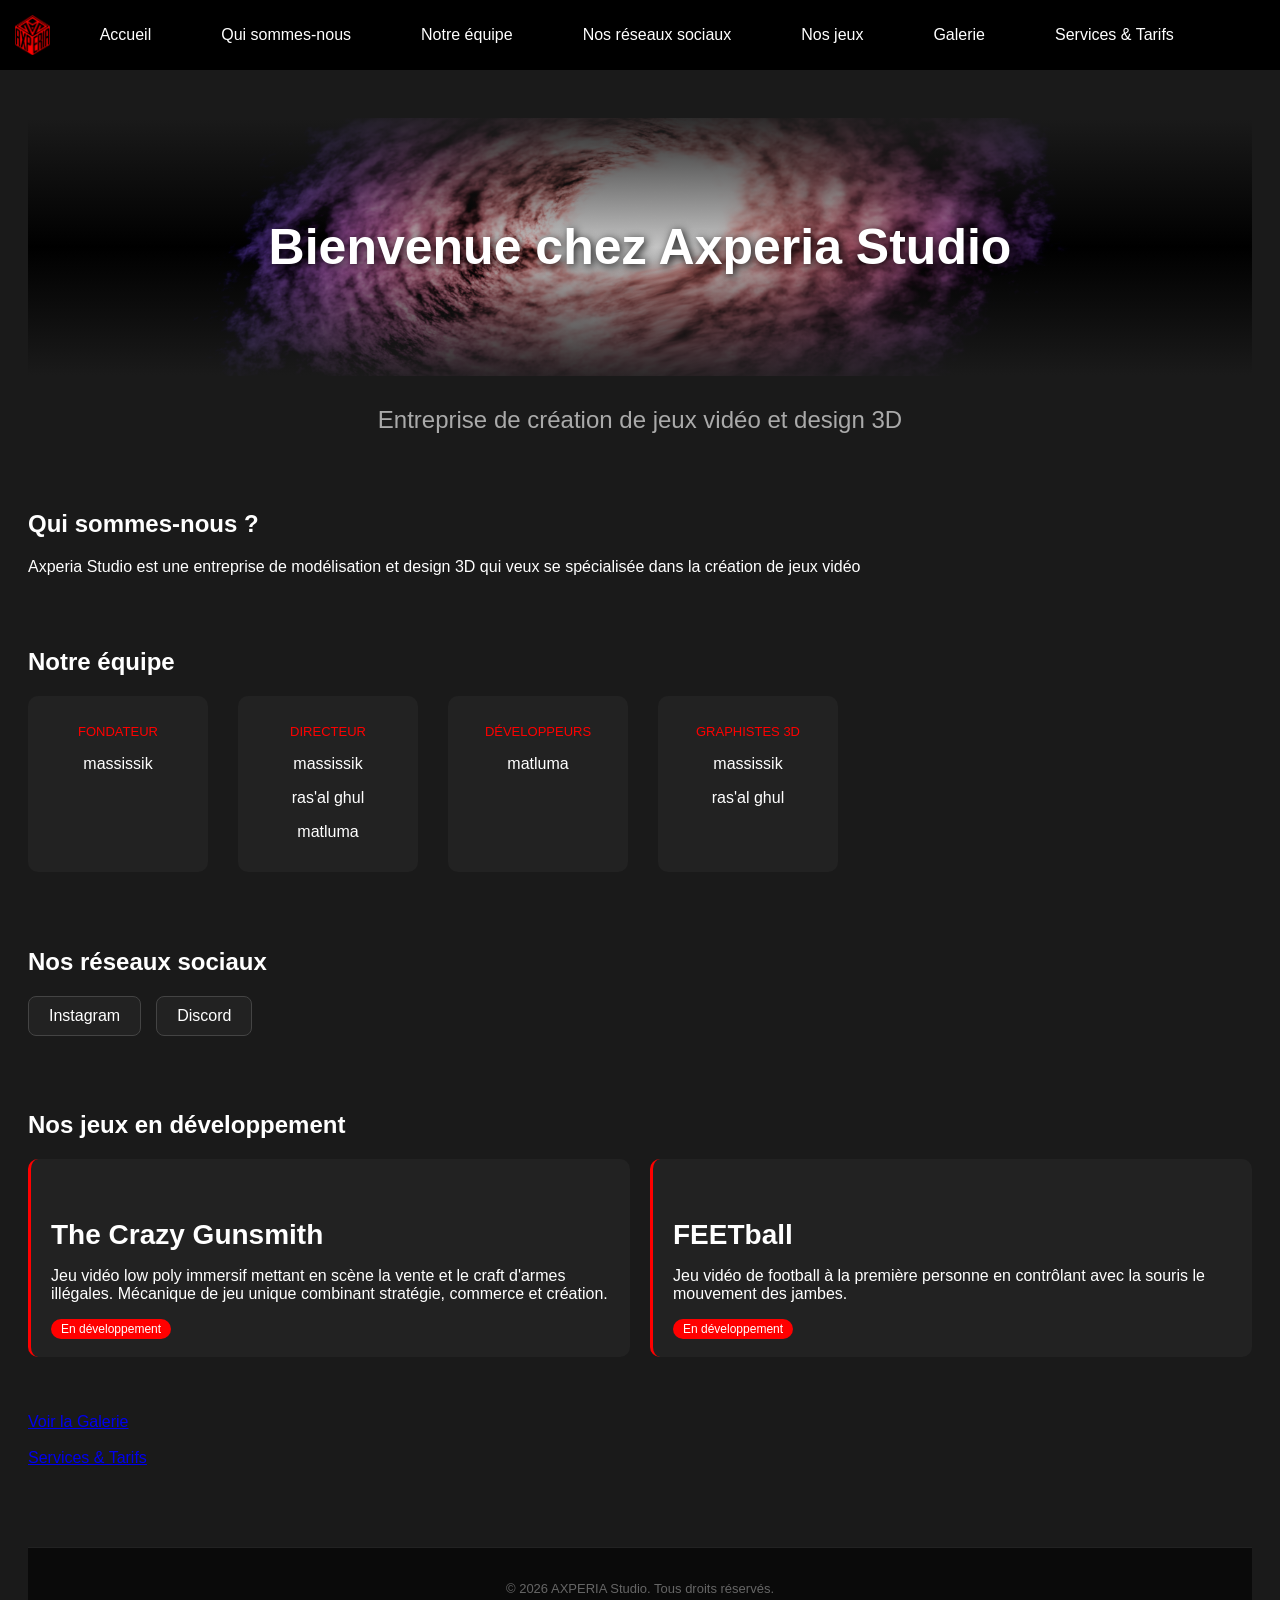
<file: index.html>
<!DOCTYPE html>
<html lang="fr">
<head>
    <meta charset="UTF-8">
    <title>Axperia Studio</title>
    <link rel="stylesheet" href="style.css">
    <link rel="icon" type="image/png" href="image/logo axpéria.png">
</head>
<body>

    <nav>
        <img src="image/Design logo axpéria.png" alt="Logo">
        <a href="index.html">Accueil</a>
        <a href="#qui">Qui sommes-nous</a>
        <a href="#equipe">Notre équipe</a>
        <a href="#reseaux">Nos réseaux sociaux</a>
        <a href="#jeux">Nos jeux</a>
        <a href="galerie.html">Galerie</a>
        <a href="services.html">Services & Tarifs</a>
    </nav>

    <div class="contenu">

        <h1 class="hero-title">Bienvenue chez Axperia Studio</h1>
        <h2 class="sous-titre">Entreprise de création de jeux vidéo et design 3D</h2>
        <br>
        <br>
        <h2 id="qui">Qui sommes-nous ?</h2>
        <p>Axperia Studio est une entreprise de modélisation et design 3D qui veux se spécialisée dans la création de jeux vidéo</p>
        <br>
        <br>
        <h2 id="equipe">Notre équipe</h2>
        <div class="equipe">
            <div class="membre">
                <p class="role">FONDATEUR</p>
                <p>massissik</p>
            </div>
            <div class="membre">
                <p class="role">DIRECTEUR</p>
                <p>massissik</p>
                <p>ras'al ghul</p>
                <p>matluma</p>
            </div>
            <div class="membre">
                <p class="role">DÉVELOPPEURS</p>
                <p>matluma</p>
            </div>
            <div class="membre">
                <p class="role">GRAPHISTES 3D</p>
                <p>massissik</p>
                <p>ras'al ghul</p>
            </div>
        </div>
        <br>
        <br>
        <h2 id="reseaux">Nos réseaux sociaux</h2>
        <div class="reseaux">
            <a href="https://www.instagram.com/axperia_studio?igsh=MWJnbHpsYjQ5b2h4cw==" target="_blank">Instagram</a>
            <a href="https://discord.gg/vbPe64zNx8" target="_blank">Discord</a>
        </div>
        <br>
        <br>
        <h2 id="jeux">Nos jeux en développement</h2>
        <div class="jeux">
            <div class="jeu">
                <h3>The Crazy Gunsmith</h3>
                <p>Jeu vidéo low poly immersif mettant en scène la vente et le craft d'armes illégales. Mécanique de jeu unique combinant stratégie, commerce et création.</p>
                <span class="statut">En développement</span>
            </div>
            <div class="jeu">
                <h3>FEETball</h3>
                <p>Jeu vidéo de football à la première personne en contrôlant avec la souris le mouvement des jambes.</p>
                <span class="statut">En développement</span>
            </div>
        </div>
        <br>
        <br>
        <a href="galerie.html">Voir la Galerie</a>
        <br>
        <br>
        <a href="services.html">Services & Tarifs</a>

    </div>

    <script src="script.js"></script>
    
    <footer>
        <p>© 2026 AXPERIA Studio. Tous droits réservés.</p>
    </footer>

</body>
</html>
</file>
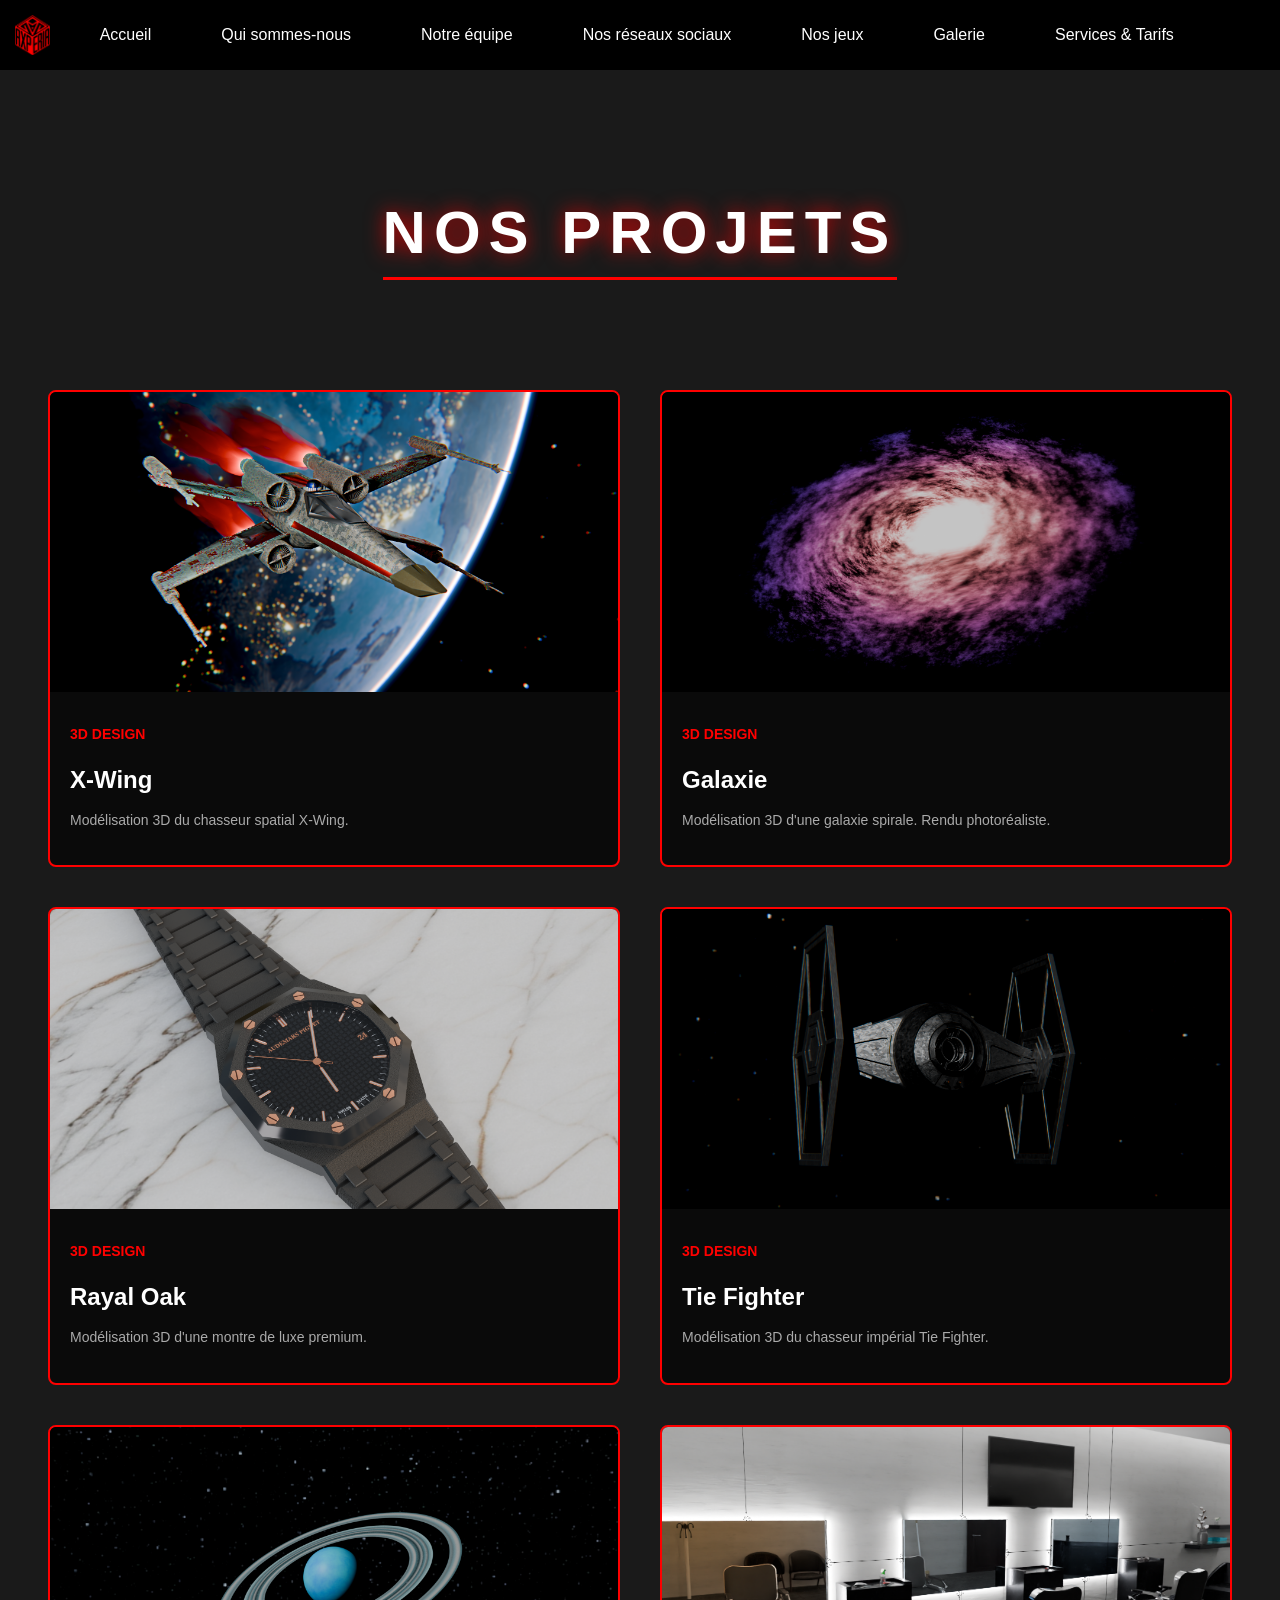
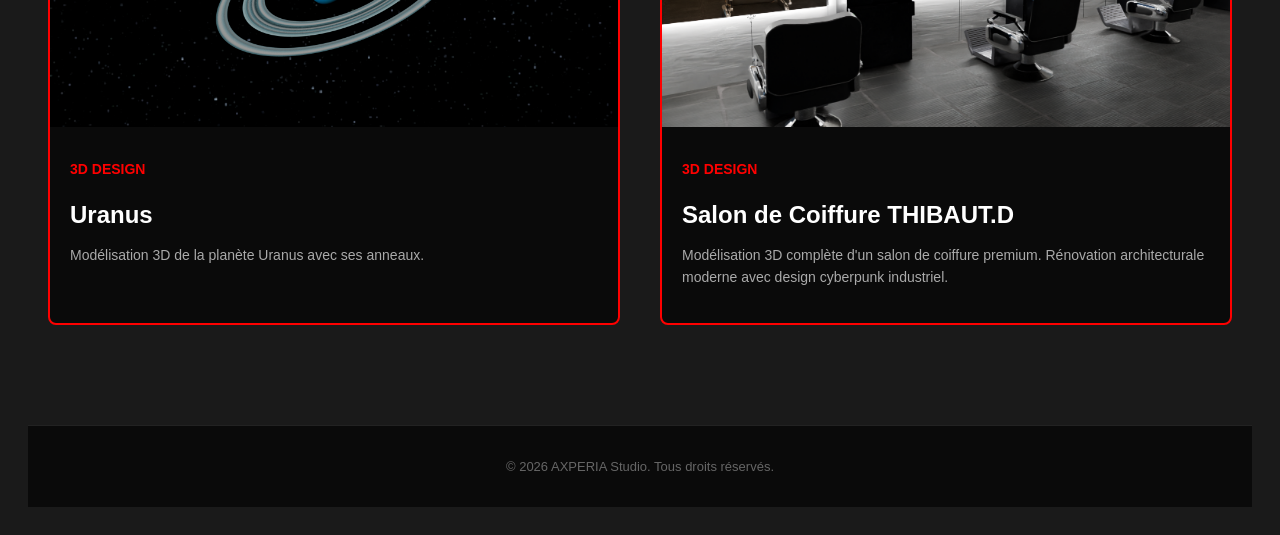
<file: galerie.html>
<!DOCTYPE html>
<html lang="fr">
<head>
    <meta charset="UTF-8">
    <title>Galerie - SiteAxperia</title>
    <link rel="stylesheet" href="style.css">
    <link rel="icon" type="image/png" href="image/logo axpéria.png">
</head>
<body>

    <nav>
        <img src="image/Design logo axpéria.png" alt="Logo">
        <a href="index.html">Accueil</a>
        <a href="index.html#qui">Qui sommes-nous</a>
        <a href="index.html#equipe">Notre équipe</a>
        <a href="index.html#reseaux">Nos réseaux sociaux</a>
        <a href="index.html#jeux">Nos jeux</a>
        <a href="galerie.html">Galerie</a>
        <a href="services.html">Services & Tarifs</a>
    </nav>

    <div class="projets-header">
        <h1>NOS PROJETS</h1>
    </div>

    <div class="projets-grid">

        <div class="projet-card">
            <div class="projet-image">
                <img src="image/X_WING.png" alt="X-Wing">
            </div>
            <div class="projet-info">
                <p class="projet-categorie">3D DESIGN</p>
                <h3>X-Wing</h3>
                <p class="projet-description">Modélisation 3D du chasseur spatial X-Wing.</p>
            </div>
        </div>

        <div class="projet-card">
            <div class="projet-image">
                <img src="image/Galaxie.png" alt="Galaxie">
            </div>
            <div class="projet-info">
                <p class="projet-categorie">3D DESIGN</p>
                <h3>Galaxie</h3>
                <p class="projet-description">Modélisation 3D d'une galaxie spirale. Rendu photoréaliste.</p>
            </div>
        </div>

        <div class="projet-card">
            <div class="projet-image">
                <img src="image/RAYAL_OAKpng.png" alt="Rayal Oak">
            </div>
            <div class="projet-info">
                <p class="projet-categorie">3D DESIGN</p>
                <h3>Rayal Oak</h3>
                <p class="projet-description">Modélisation 3D d'une montre de luxe premium.</p>
            </div>
        </div>

        <div class="projet-card">
            <div class="projet-image">
                <img src="image/starwars_fighter.png" alt="Tie Fighter">
            </div>
            <div class="projet-info">
                <p class="projet-categorie">3D DESIGN</p>
                <h3>Tie Fighter</h3>
                <p class="projet-description">Modélisation 3D du chasseur impérial Tie Fighter.</p>
            </div>
        </div>

        <div class="projet-card">
            <div class="projet-image">
                <img src="image/Uranus.png" alt="Uranus">
            </div>
            <div class="projet-info">
                <p class="projet-categorie">3D DESIGN</p>
                <h3>Uranus</h3>
                <p class="projet-description">Modélisation 3D de la planète Uranus avec ses anneaux.</p>
            </div>
        </div>

        <div class="projet-card">
            <div class="projet-image">
                <img src="image/image_saloncoiffure_2.png" alt="Salon de coiffure">
            </div>
            <div class="projet-info">
                <p class="projet-categorie">3D DESIGN</p>
                <h3>Salon de Coiffure THIBAUT.D</h3>
                <p class="projet-description">Modélisation 3D complète d'un salon de coiffure premium. Rénovation architecturale moderne avec design cyberpunk industriel.</p>
            </div>
        </div>

    </div>

    <script src="script.js"></script>

    <footer>
        <p>© 2026 AXPERIA Studio. Tous droits réservés.</p>
    </footer>

</body>
</html>
</file>
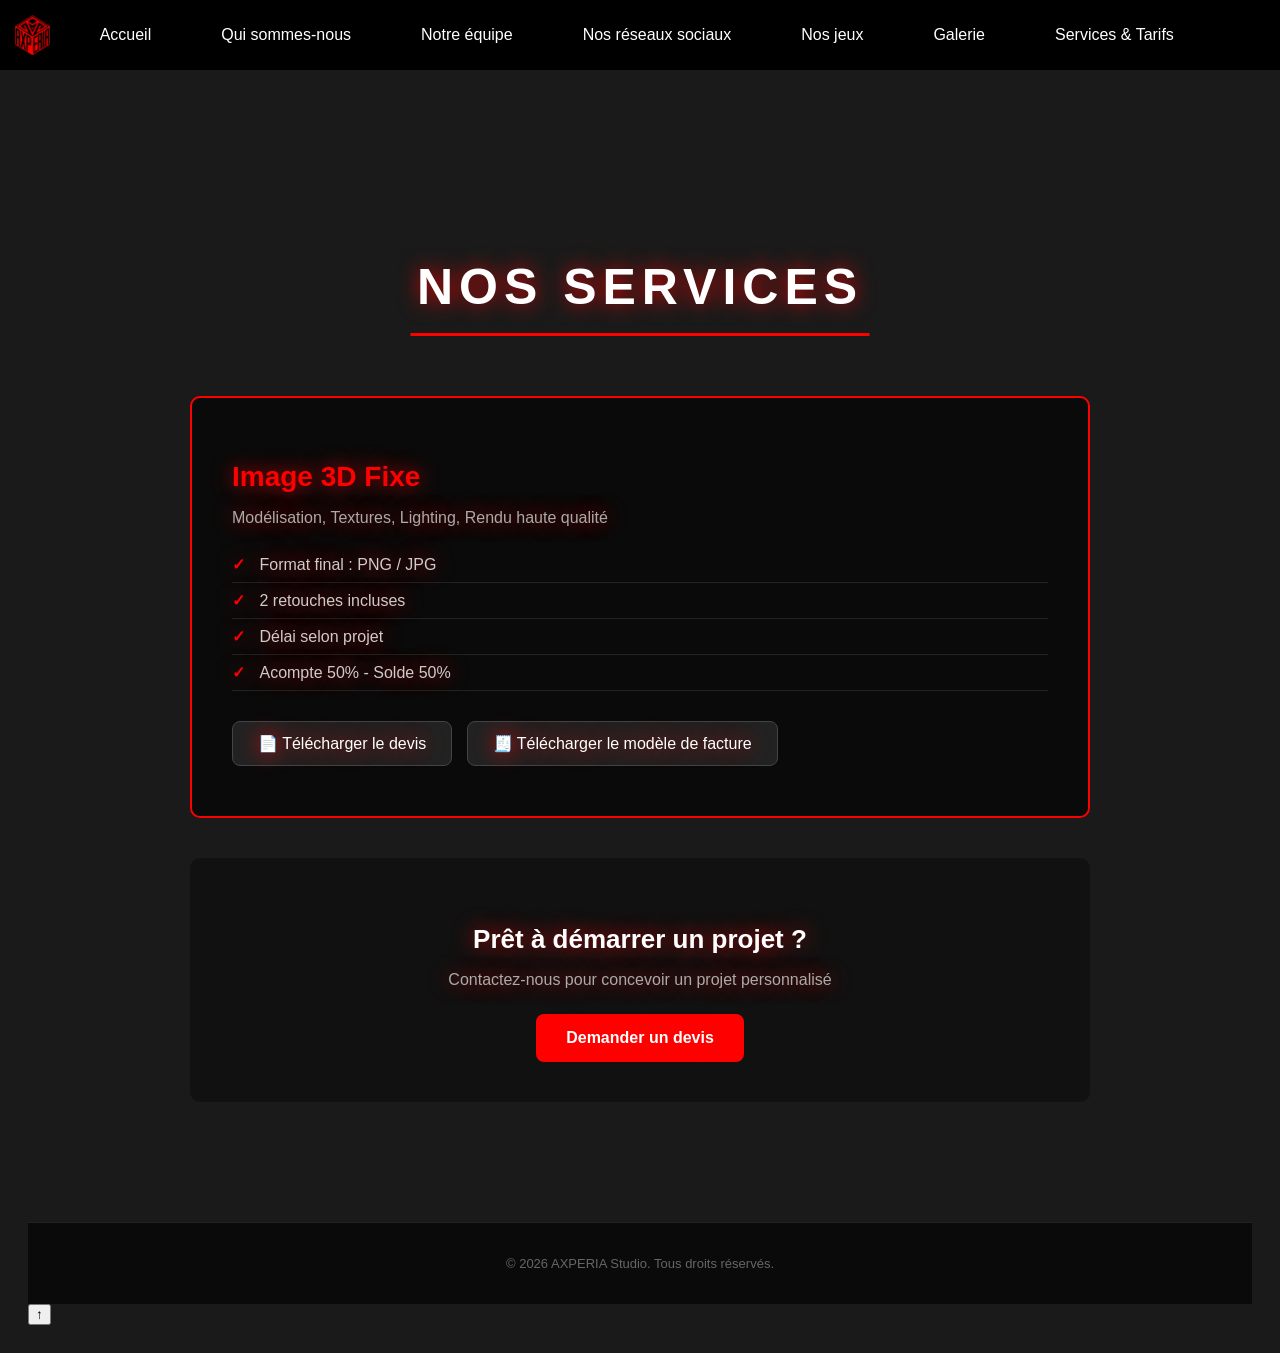
<file: services.html>
<!DOCTYPE html>
<html lang="fr">
<head>
    <meta charset="UTF-8">
    <title>Services & Tarifs - Axperia Studio</title>
    <link rel="stylesheet" href="style.css">
    <link rel="icon" type="image/png" href="image/logo axpéria.png">
</head>
<body>

    <nav>
        <img src="image/Design logo axpéria.png" alt="Logo">
        <a href="index.html">Accueil</a>
        <a href="index.html#qui">Qui sommes-nous</a>
        <a href="index.html#equipe">Notre équipe</a>
        <a href="index.html#reseaux">Nos réseaux sociaux</a>
        <a href="index.html#jeux">Nos jeux</a>
        <a href="galerie.html">Galerie</a>
        <a href="services.html">Services & Tarifs</a>
    </nav>

    <div class="services-container">
        <h1>NOS SERVICES</h1>
        
        <div class="service-card">
            <h2>Image 3D Fixe</h2>
            <p>Modélisation, Textures, Lighting, Rendu haute qualité</p>
            <ul>
                <li>Format final : PNG / JPG</li>
                <li>2 retouches incluses</li>
                <li>Délai selon projet</li>
                <li>Acompte 50% - Solde 50%</li>
            </ul>
            <a href="documents/Devis_axperia.pdf" download class="btn-download">📄 Télécharger le devis</a>
            <a href="documents/Facture_axperia.pdf" download class="btn-download">🧾 Télécharger le modèle de facture</a>
        </div>

        <div class="contact-cta">
            <h3>Prêt à démarrer un projet ?</h3>
            <p>Contactez-nous pour concevoir un projet personnalisé</p>
            <a href="mailto:axperia.studio@gmail.com" class="btn-primary">Demander un devis</a>
        </div>
    </div>

    <footer>
        <p>© 2026 AXPERIA Studio. Tous droits réservés.</p>
    </footer>

    <button id="btnHaut">↑</button>
    <script src="script.js"></script>

</body>
</html>
</file>
<file: style.css>
body {
    background-color: #262525;
    color: white;
}
.carte img {
    width: 200px;   /* largeur fixe */
    height: 150px;  /* hauteur fixe */
}
body {
    font-family: Arial, sans-serif;
    background-color: #1a1a1a;
    color: white;
    padding: 20px;
}

h1 {
    text-align: center;
    margin-bottom: 30px;
}

.galerie-container {
    display: flex;
    flex-wrap: wrap;
    justify-content: center;
    gap: 0;
}

.carte {
    text-align: center;
    padding: 15px;
    width: 200px;
    border-right: 1px solid #444;  /* fine barre de séparation */
}

.carte:last-child {
    border-right: none;  /* pas de barre sur la dernière carte */
}

.carte img {
    width: 180px;
    height: 180px;
    object-fit: cover;
    border-radius: 5px;
}

.carte p {
    margin-top: 8px;
    font-size: 14px;
    color: #ccc;
}
nav {
    position: fixed;  /* reste collée en haut même en scrollant */
    top: 0;
    width: 100%;
    background-color: #000000;
    display: flex;
    align-items: center;
    gap: 30px;
    padding: 10px 20px;
}

nav img {
    height: 40px;
}

nav a {
    color: white;
    text-decoration: none;
    font-size: 16px;
}

nav a:hover {
    color: red;
}
.carte img {
    transition: transform 0.3s ease;  /* animation fluide */
}

.carte img:hover {
    transform: scale(1.1);  /* zoom de 10% */
    cursor: pointer;
}
.contenu {
    opacity: 0;
    transition: opacity 1s ease;
}
body {
    padding-top: 70px;  /* pousse le contenu sous la navbar */
}

h1 {
    text-align: center;
    margin-top: 40px;
    font-size: 42px;
}
a[href^="mailto"] {
    color: rgb(255, 255, 255);
    text-decoration: none;
}

a[href^="mailto"]:hover {
    text-decoration: underline;
}
.sous-titre {
    text-align: center;
    font-size: 24px;
    color: #aaaaaa;  /* gris clair pour le différencier du titre */
    font-weight: normal;
    margin-top: 0;
}

/* Équipe */
.equipe {
    display: flex;
    gap: 30px;
    margin: 20px 0;
}

.membre {
    text-align: center;
    background-color: #222;
    padding: 15px;
    border-radius: 10px;
    width: 150px;
}

.membre img {
    width: 100px;
    height: 100px;
    border-radius: 50%;
    object-fit: cover;
}

.role {
    color: red;
    font-size: 13px;
}

/* Jeux */
.jeux {
    display: flex;
    gap: 20px;
    margin: 20px 0;
}

.jeu {
    background-color: #222;
    padding: 20px;
    border-radius: 10px;
    flex: 1;
    border-left: 3px solid red;
}

.statut {
    background-color: red;
    color: white;
    padding: 3px 10px;
    border-radius: 20px;
    font-size: 12px;
}

/* Réseaux */
.reseaux {
    display: flex;
    gap: 15px;
    margin: 20px 0;
}

.reseaux a {
    background-color: #222;
    color: white;
    padding: 10px 20px;
    border-radius: 8px;
    text-decoration: none;
    border: 1px solid #444;
}

.reseaux a:hover {
    border-color: red;
    color: red;
}

.contenu h3 {
    font-size: 28px;
    margin-top: 40px;
    margin-bottom: 15px;
}

.contenu h4 {
    font-size: 28px;
    margin-top: 40px;
    margin-bottom: 15px;
}

.contenu h6 {
    font-size: 28px;
    margin-top: 40px;
    margin-bottom: 15px;
}

html {
    scroll-behavior: smooth;
}
@media (max-width: 768px) {

    /* Navbar */
    nav {
        flex-wrap: wrap;
        justify-content: center;
        gap: 8px;
        padding: 10px;
    }

    nav img {
        width: 100%;
        height: 35px;
        object-fit: contain;
    }

    nav a {
        font-size: 12px;
        padding: 4px 8px;
        background-color: #222;
        border-radius: 5px;
    }

    /* Contenu */
    .contenu {
        padding: 10px 15px;
    }

    h1 {
        font-size: 26px;
        text-align: center;
    }

    .sous-titre {
        font-size: 16px;
        text-align: center;
    }

    /* Equipe */
    .equipe {
        flex-direction: column;
        align-items: center;
    }

    .membre {
        width: 90%;
    }

    /* Jeux */
    .jeux {
        flex-direction: column;
    }

    .jeu {
        width: 100%;
    }

    /* Réseaux */
    .reseaux {
        flex-direction: column;
        align-items: flex-start;
        gap: 10px;
    }

    .reseaux a {
        width: 90%;
        text-align: center;
    }

    /* Bouton retour en haut */
    #btnHaut {
        width: 40px;
        height: 40px;
        font-size: 18px;
        bottom: 15px;
        right: 15px;
    }

    /* Galerie */
    .galerie-container {
        flex-direction: column;
        align-items: center;
    }

    .carte {
        width: 90%;
        border-right: none;
        border-bottom: 1px solid #444;
    }

    .carte img {
        width: 100%;
        height: 250px;
    }
}

footer {
    background-color: #0a0a0a;
    color: #666;
    text-align: center;
    padding: 20px;
    margin-top: 80px;
    border-top: 1px solid #222;
    font-size: 13px;
}

/* Header projets */
.projets-header {
    text-align: center;
    margin: 80px 0 60px;
}

.projets-header h1 {
    font-size: 60px;
    color: white;
    letter-spacing: 8px;
    text-shadow: 0 0 20px rgba(255, 0, 0, 0.8);
    border-bottom: 3px solid red;
    display: inline-block;
    padding-bottom: 10px;
}

/* Grille de projets */
.projets-grid {
    display: grid;
    grid-template-columns: repeat(auto-fit, minmax(400px, 1fr));
    gap: 40px;
    max-width: 1400px;
    margin: 0 auto;
    padding: 20px;
}

/* Carte projet */
.projet-card {
    background-color: #0a0a0a;
    border: 2px solid red;
    border-radius: 8px;
    overflow: hidden;
    transition: transform 0.3s;
}

.projet-card:hover {
    transform: translateY(-5px);
}

.projet-image {
    position: relative;
    height: 300px;
    overflow: hidden;
}

.projet-image img {
    width: 100%;
    height: 100%;
    object-fit: cover;
}

.badge {
    position: absolute;
    top: 15px;
    right: 15px;
    padding: 8px 15px;
    border-radius: 20px;
    font-size: 12px;
    font-weight: bold;
}

.badge.termine {
    background-color: #28a745;
    color: white;
}

.badge.en-cours {
    background-color: #ffc107;
    color: black;
}

.projet-info {
    padding: 20px;
}

.projet-categorie {
    color: red;
    font-size: 14px;
    margin-bottom: 10px;
    font-weight: bold;
}

.projet-info h3 {
    font-size: 24px;
    margin-bottom: 15px;
    color: white;
}

.projet-description {
    color: #aaa;
    font-size: 14px;
    line-height: 1.6;
}

@media (max-width: 768px) {
    .projets-grid {
        grid-template-columns: 1fr;
    }
}

nav {
    position: fixed;
    top: 0;
    left: 0;
    right: 0;
    background-color: #000000;
    display: flex;
    align-items: center;
    gap: 30px;
    padding: 10px 20px;
    z-index: 1000;
}

.services-container {
    max-width: 900px;
    margin: 100px auto 60px;
    padding: 40px;
    text-shadow: 0 0 20px rgba(255, 0, 0, 0.8);
}

.services-container h1 {
    text-align: center;
    font-size: 50px;
    color: white;
    letter-spacing: 6px;
    margin-bottom: 60px;
    display: block;
    padding-bottom: 20px;
    position: relative;
}

/* Le trait sous le titre */
.services-container h1::after {
    content: '';
    position: absolute;
    bottom: 0;
    left: 50%;
    transform: translateX(-50%);
    width: 51%;  /* Largeur du trait */
    height: 3px;
    background-color: red;
}

.service-card {
    background-color: #0a0a0a;
    border: 2px solid red;
    border-radius: 10px;
    padding: 40px;
    margin-bottom: 40px;
}

.service-card h2 {
    color: red;
    font-size: 28px;
    margin-bottom: 15px;
}

.service-card p {
    color: #aaa;
    font-size: 16px;
    margin-bottom: 20px;
}

.service-card ul {
    list-style: none;
    padding: 0;
    margin: 20px 0;
}

.service-card ul li {
    color: #ccc;
    padding: 8px 0;
    border-bottom: 1px solid #222;
}

.service-card ul li:before {
    content: "✓ ";
    color: red;
    font-weight: bold;
    margin-right: 10px;
}

.btn-download {
    display: inline-block;
    background-color: #222;
    color: white;
    padding: 12px 25px;
    margin: 10px 10px 10px 0;
    border-radius: 8px;
    text-decoration: none;
    border: 1px solid #444;
}

.btn-download:hover {
    background-color: red;
    border-color: red;
}

.contact-cta {
    text-align: center;
    background-color: #111;
    padding: 40px;
    border-radius: 10px;
    margin-top: 40px;
}

.contact-cta h3 {
    color: white;
    font-size: 26px;
    margin-bottom: 15px;
}

.contact-cta p {
    color: #aaa;
    margin-bottom: 25px;
}

.btn-primary {
    display: inline-block;
    background-color: red;
    color: white;
    padding: 15px 30px;
    text-decoration: none;
    border-radius: 8px;
    font-weight: bold;
}

.btn-primary:hover {
    background-color: darkred;
}

nav {
    background: #000000;
    padding: 15px;
    text-align: center;
}

nav a {
    color: rgb(255, 255, 255);
    margin: 0 20px;
    text-decoration: none;
}

@media (max-width: 768px) {

    /* Navbar plus compacte */
    nav {
        flex-wrap: wrap;
        justify-content: center;
        gap: 5px;
        padding: 8px 10px;
    }

    nav img {
        width: 40px;
        height: 40px;
        margin-bottom: 5px;
    }

    nav a {
        font-size: 11px;
        padding: 6px 10px;
        background-color: #222;
        border-radius: 5px;
    }

    /* Titres plus petits */
    h1 {
        font-size: 32px !important;
        text-align: center;
        line-height: 1.2;
    }

    h2 {
        font-size: 24px;
        text-align: center;
    }

    .sous-titre {
        font-size: 16px;
        text-align: center;
    }

    /* Contenu */
    .contenu {
        padding: 10px 15px;
        margin-top: 120px; /* Espace pour la navbar fixe */
    }

    /* Équipe */
    .equipe {
        flex-direction: column;
        align-items: center;
    }

    .membre {
        width: 90%;
        max-width: 300px;
    }

    /* Jeux */
    .jeux {
        flex-direction: column;
    }

    .jeu {
        width: 100%;
    }

    /* Réseaux sociaux */
    .reseaux {
        flex-direction: column;
        align-items: center;
        gap: 10px;
    }

    .reseaux a {
        width: 80%;
        text-align: center;
    }

    /* Bouton retour en haut */
    #btnHaut {
        width: 45px;
        height: 45px;
        font-size: 20px;
        bottom: 20px;
        right: 20px;
    }

    /* Galerie */
    .galerie-container {
        flex-direction: column;
        align-items: center;
    }

    .carte {
        width: 95%;
        border-right: none;
        border-bottom: 1px solid #444;
    }

    .carte img {
        width: 100%;
        height: 200px;
    }

    /* Projets */
    .projets-grid {
        grid-template-columns: 1fr;
        gap: 30px;
        padding: 20px 15px;
    }

    .projet-card {
        width: 100%;
    }

    /* Footer */
    footer {
        padding: 20px 15px;
        font-size: 12px;
    }

    /* Services */
    .services-container {
        padding: 20px 15px;
        margin-top: 100px;
    }

    .services-container h1 {
        font-size: 32px;
    }

    .service-card {
        padding: 20px;
    }

    .btn-download {
        display: block;
        width: 100%;
        text-align: center;
        margin: 10px 0;
    }

    .contact-cta {
        padding: 25px 15px;
    }
}
html {
    scroll-padding-top: 70px;
}

@media (min-width: 1024px) {
    nav {
        font-size: 16px;
    }
}

/* Titre normal (pour galerie et services) */
h1 {
    color: white;
    font-size: 50px;
    text-align: center;
}

/* UNIQUEMENT pour le titre d'accueil */
h1.hero-title {
    background-image: url('image/Galaxie.png');
    background-size: cover;
    background-position: center;
    padding: 100px 20px;
    color: white;
    text-shadow: 2px 2px 8px rgba(0, 0, 0, 0.9);
}

h1.hero-title {
    background-image: 
        linear-gradient(
            180deg,
            rgba(29, 29, 29, 0.9) 0%,
            rgba(0, 0, 0, 0) 50%,
            rgba(29, 29, 29, 0.9) 100%
        ),
        url('image/Galaxie.png');
    background-size: cover;
    background-position: center;
    padding: 100px 20px;
    color: white;
    text-shadow: 2px 2px 8px rgba(0, 0, 0, 0.9);
}
</file>
